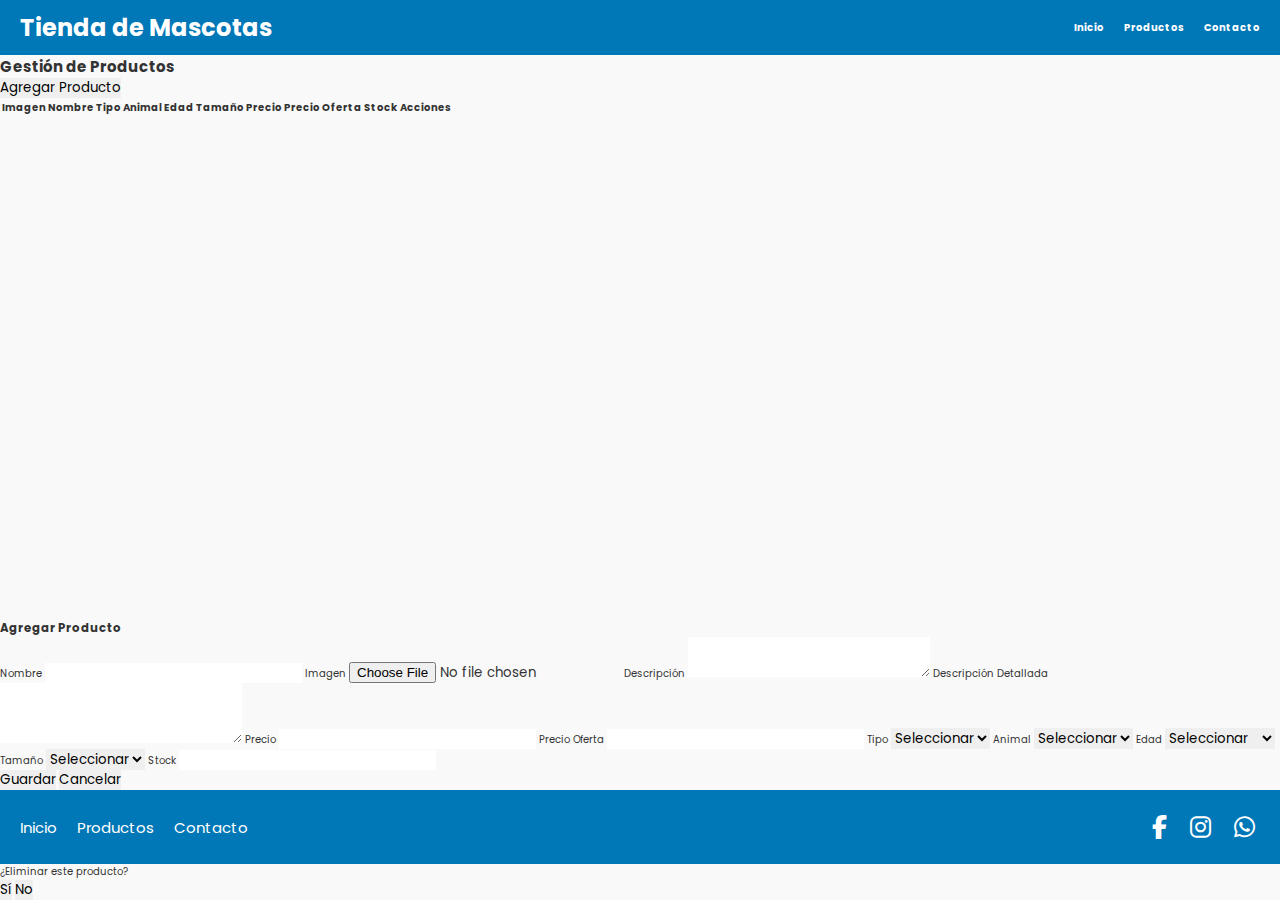
<file: abm.html>
<!DOCTYPE html>
<html lang="es">
<head>
  <meta charset="UTF-8">
  <meta name="viewport" content="width=device-width, initial-scale=1.0">
  <title>ABM Productos</title>
  <link rel="stylesheet" href="styles/styles.css">
  <link rel="stylesheet" href="https://fonts.googleapis.com/css2?family=Material+Symbols+Outlined">
  <link rel="stylesheet" href="https://cdnjs.cloudflare.com/ajax/libs/font-awesome/6.5.0/css/all.min.css">
</head>
<body>
  <header>
    <div class="logo"><a href="index.html"><h1>Tienda de Mascotas</h1></a></div>
    <nav>
      <ul>
        <li><a href="index.html">Inicio</a></li>
        <li><a href="productos.html">Productos</a></li>
        <li><a href="contacto.html">Contacto</a></li>
      </ul>
    </nav>
  </header>

  <main class="abm-main">
    <h2>Gestión de Productos</h2>

    <button id="btn-agregar" class="btn-vaciar">Agregar Producto</button>

    <table id="tabla-productos" class="abm-tabla">
      <thead>
        <tr>
          <th>Imagen</th>
          <th>Nombre</th>
          <th>Tipo</th>
          <th>Animal</th>
          <th>Edad</th>
          <th>Tamaño</th>
          <th>Precio</th>
          <th>Precio Oferta</th>
          <th>Stock</th>
          <th>Acciones</th>
        </tr>
      </thead>
      <tbody>
        <!-- Productos cargados desde Airtable -->
      </tbody>
    </table>
  </main>

  <!-- Modal para agregar o editar -->
  <div id="modal-producto" class="modal hidden">
    <div class="modal-content">
      <h3 id="modal-title">Agregar Producto</h3>
      <form id="form-producto">
        <label for="nombre">Nombre</label>
        <input type="text" name="nombre" id="nombre" required>

        <label for="imagen">Imagen</label>
        <input type="file" name="imagen" id="imagen" accept="image/*">

        <label for="descripcion">Descripción</label>
        <textarea id="descripcion" name="descripcion" rows="2"></textarea>

        <label for="descripcion_detallada">Descripción Detallada</label>
        <textarea id="descripcion_detallada" name="descripcion_detallada" rows="3"></textarea>

        <label for="precio">Precio</label>
        <input type="number" id="precio" name="precio" step="0.01" required>

        <label for="precio_oferta">Precio Oferta</label>
        <input type="number" id="precio_oferta" name="precio_oferta" step="0.01">

        <label for="tipo">Tipo</label>
        <select id="tipo" name="tipo" required>
          <option value="">Seleccionar</option>
          <option value="alimento">Alimento</option>
          <option value="accesorio">Accesorio</option>
          <option value="higiene">Higiene</option>
          <option value="juguete">Juguete</option>
        </select>

        <label for="animal">Animal</label>
        <select id="animal" name="animal" required>
          <option value="">Seleccionar</option>
          <option value="perro">Perro</option>
          <option value="gato">Gato</option>
        </select>

        <label for="edad">Edad</label>
        <select id="edad" name="edad" required>
          <option value="">Seleccionar</option>
          <option value="cachorro">Cachorro</option>
          <option value="adulto">Adulto</option>
          <option value="adulto mayor">Adulto Mayor</option>
          <option value="todas">Todas</option>
        </select>

        <label for="tamano">Tamaño</label>
        <select id="tamano" name="tamano" required>
          <option value="">Seleccionar</option>
          <option value="pequeno">Pequeño</option>
          <option value="mediano">Mediano</option>
          <option value="grande">Grande</option>
          <option value="todas">Todas</option>
        </select>

        <label for="stock">Stock</label>
        <input type="number" name="stock" id="stock" required>

        <div class="modal-buttons">
          <button type="submit" class="btn btn-confirmar">Guardar</button>
          <button type="button" class="btn btn-cancelar" id="cancelar-modal">Cancelar</button>
        </div>
      </form>
    </div>
  </div>

  <footer>
    <div class="footer-menu">
      <ul>
        <li><a href="index.html">Inicio</a></li>
        <li><a href="productos.html">Productos</a></li>
        <li><a href="contacto.html">Contacto</a></li>
      </ul>
    </div>
    <div class="footer-redes">
      <a href="#"><i class="fab fa-facebook-f"></i></a>
      <a href="#"><i class="fab fa-instagram"></i></a>
      <a href="#"><i class="fab fa-whatsapp"></i></a>
    </div>
  </footer>

  <div id="notificacion" class="notificacion hidden">
  <span id="notificacion-mensaje"></span>
</div>

<div id="toast-confirmacion" class="toast hidden">
  <div class="toast-content">
    <span id="toast-mensaje">¿Eliminar este producto?</span>
    <div class="toast-buttons">
      <button id="toast-confirmar" class="btn-confirmar">Sí</button>
      <button id="toast-cancelar" class="btn-cancelar">No</button>
    </div>
  </div>
</div>

  <script src="js/abm.js"></script>
</body>
</html>
</file>
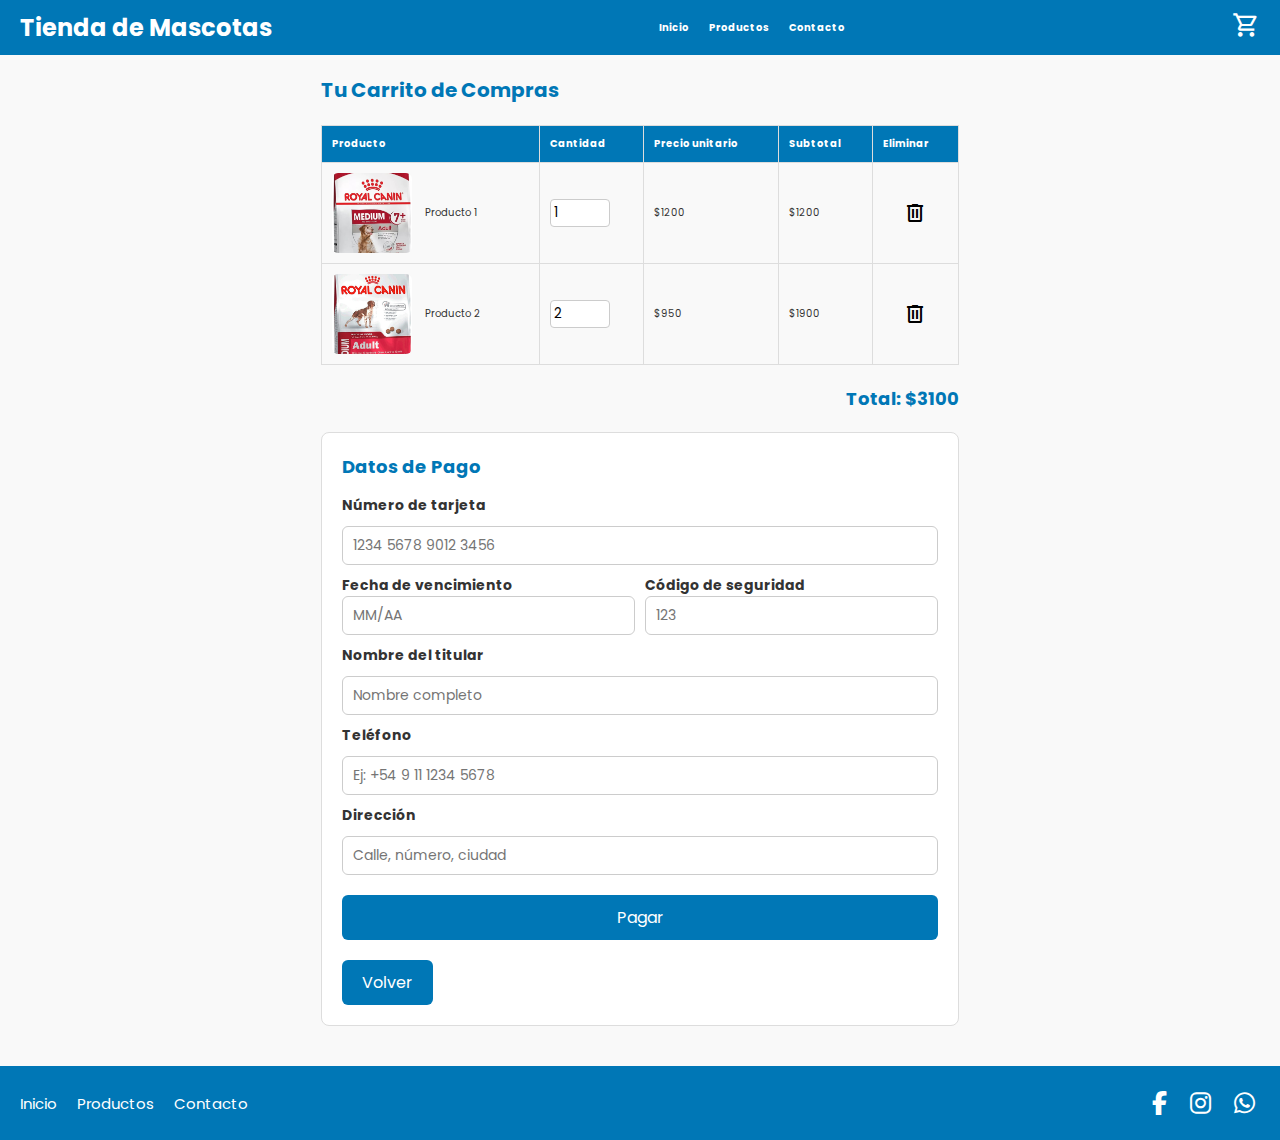
<file: carrito.html>
<!DOCTYPE html>
<html lang="es">
<head>
  <meta charset="UTF-8">
  <meta name="viewport" content="width=device-width, initial-scale=1.0">
  <link rel="stylesheet" href="styles/styles.css">
  <link rel="stylesheet" href="https://fonts.googleapis.com/css2?family=Material+Symbols+Outlined">
  <link rel="stylesheet" href="https://cdnjs.cloudflare.com/ajax/libs/font-awesome/6.5.0/css/all.min.css">
  <title>Carrito de Compras</title>
</head>
<body>

  <!-- HEADER -->
  <header>
    <div class="logo">
  <a href="index.html">
    <h1>Tienda de Mascotas</h1>
  </a>
</div>

    <nav>
      <ul>
        <li><a href="index.html">Inicio</a></li>
        <li><a href="productos.html">Productos</a></li>
        <li><a href="contacto.html">Contacto</a></li>
      </ul>
    </nav>
    <div class="carrito">
      <a href="carrito.html">
        <span class="material-symbols-outlined">shopping_cart</span>
      </a>
    </div>
  </header>

  <!-- CONTENIDO PRINCIPAL -->
  <main class="carrito-main">
    <h2>Tu Carrito de Compras</h2>

    <!-- Tabla de productos -->
    <table class="carrito-tabla">
      <thead>
        <tr>
          <th>Producto</th>
          <th>Cantidad</th>
          <th>Precio unitario</th>
          <th>Subtotal</th>
          <th>Eliminar</th>
        </tr>
      </thead>
      <tbody>
        <tr>
          <td>
            <img src="img/alimento_adulto_mayor_mediano.png" alt="Producto 1" class="carrito-img">
            <span>Producto 1</span>
          </td>
          <td><input type="number" value="1" min="1"></td>
          <td>$1200</td>
          <td>$1200</td>
          <td>
          <button class="btn-eliminar">
            <span class="material-symbols-outlined">delete</span>
          </button>
        </td>
        </tr>
        <tr>
          <td>
            <img src="img/alimento_adulto_mediano.png" alt="Producto 2" class="carrito-img">
            <span>Producto 2</span>
          </td>
          <td><input type="number" value="2" min="1"></td>
          <td>$950</td>
          <td>$1900</td>
          <td>
          <button class="btn-eliminar">
            <span class="material-symbols-outlined">delete</span>
          </button>
        </td>
        </tr>
      </tbody>
    </table>

    <!-- Total -->
    <div class="carrito-total">
      <h3>Total: $3100</h3>
    </div>

    <!-- Formulario de pago -->
    <div class="carrito-pago">
      <h3>Datos de Pago</h3>
      <form action="pago-exito.html" method="get">
        <label for="tarjeta">Número de tarjeta</label>
        <input type="text" id="tarjeta" name="tarjeta" placeholder="1234 5678 9012 3456" required>

        <div class="pago-secundario">
          <div class="campo">
            <label for="vencimiento">Fecha de vencimiento</label>
            <input type="text" id="vencimiento" name="vencimiento" placeholder="MM/AA" required>
          </div>
          <div class="campo">
            <label for="cvv">Código de seguridad</label>
            <input type="text" id="cvv" name="cvv" placeholder="123" required>
          </div>
        </div>

        <label for="nombre">Nombre del titular</label>
        <input type="text" id="nombre" name="nombre" placeholder="Nombre completo" required>

        <label for="telefono">Teléfono</label>
        <input type="tel" id="telefono" name="telefono" placeholder="Ej: +54 9 11 1234 5678" required>

        <label for="direccion">Dirección</label>
        <input type="text" id="direccion" name="direccion" placeholder="Calle, número, ciudad" required>

        <button type="submit" class="btn-pagar">Pagar</button>
      </form>
      <a href="productos.html" class="btn-volver">Volver</a>
    </div>
  </main>

  <!-- FOOTER -->
  <footer>
  <div class="footer-menu">
      <ul>
        <li><a href="index.html">Inicio</a></li>
        <li><a href="productos.html">Productos</a></li>
        <li><a href="contacto.html">Contacto</a></li>
      </ul>
    </div>
    <div class="footer-redes">
      <a href="https://facebook.com" target="_blank">
  <i class="fab fa-facebook-f"></i>
</a>
<a href="https://instagram.com" target="_blank">
  <i class="fab fa-instagram"></i>
</a>
<a href="https://wa.me/XXXXXXXXXX" target="_blank">
  <i class="fab fa-whatsapp"></i>
</a>
    </div>
  </footer>

</body>
</html>
</file>
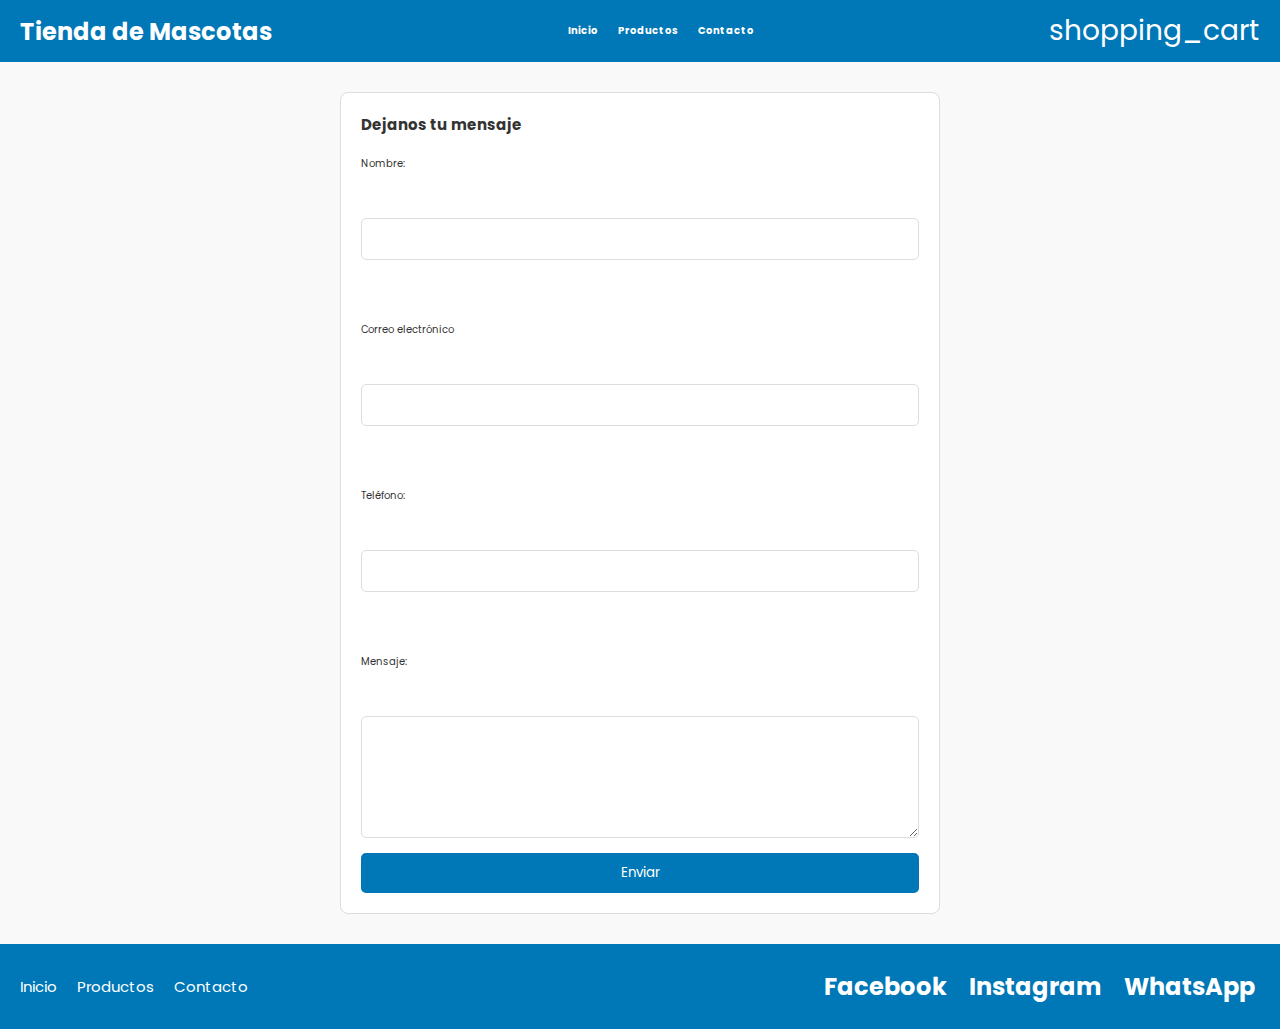
<file: contacto.html>
<!DOCTYPE html>
<html lang="es">
<head>
    <meta charset="UTF-8">
    <meta name="viewport" content="width=device-width, initial-scale=1.0">
    <link rel="stylesheet" href="styles/styles.css" />
    <title>Producto</title>
</head>
<body>

  <!-- HEADER -->
  <header>
    <div class="logo">
      <h1>Tienda de Mascotas</h1>
    </div>
    <nav>
      <ul>
        <li><a href="index.html">Inicio</a></li>
        <li><a href="productos.html">Productos</a></li>
        <li><a href="contacto.html">Contacto</a></li>
      </ul>
    </nav>
    <div class="carrito">
   <a href="#">
        <span class="material-symbols-outlined">shopping_cart</span>
      </a>
  </div>
  </header>

  <!-- CONTENIDO PRINCIPAL -->
  <main>
    <section class="contacto">
        <h2>Dejanos tu mensaje</h2>
        <form action="#" method="#">
            <label for="nombre">Nombre:</label><br>
            <input type="text" id="nombre" name="nombre" required><br><br>

            <label for="correo">Correo electrónico</label><br>
            <input type="email" id="correo" name="correo" required><br><br>

            <label for="telefono">Teléfono:</label><br>
            <input type="tel" id="telefono" name="telefono"><br><br>

            <label for="mensaje">Mensaje:</label><br>
            <textarea name="mensaje" id="mensaje" rows="5" required></textarea>
            
            <button type="submit">Enviar</button>
        </form>
    </section>
  </main>

  <!-- FOOTER -->
  <footer>
    <div class="footer-menu">
      <ul>
        <li><a href="index.html">Inicio</a></li>
        <li><a href="productos.html">Productos</a></li>
        <li><a href="contacto.html">Contacto</a></li>
      </ul>
    </div>
    <div class="footer-redes">
      <a href="https://facebook.com" target="_blank">Facebook</a>
      <a href="https://instagram.com" target="_blank">Instagram</a>
      <a href="https://wa.me/XXXXXXXXXX" target="_blank">WhatsApp</a>
    </div>
  </footer>

</body>
</html>
</file>
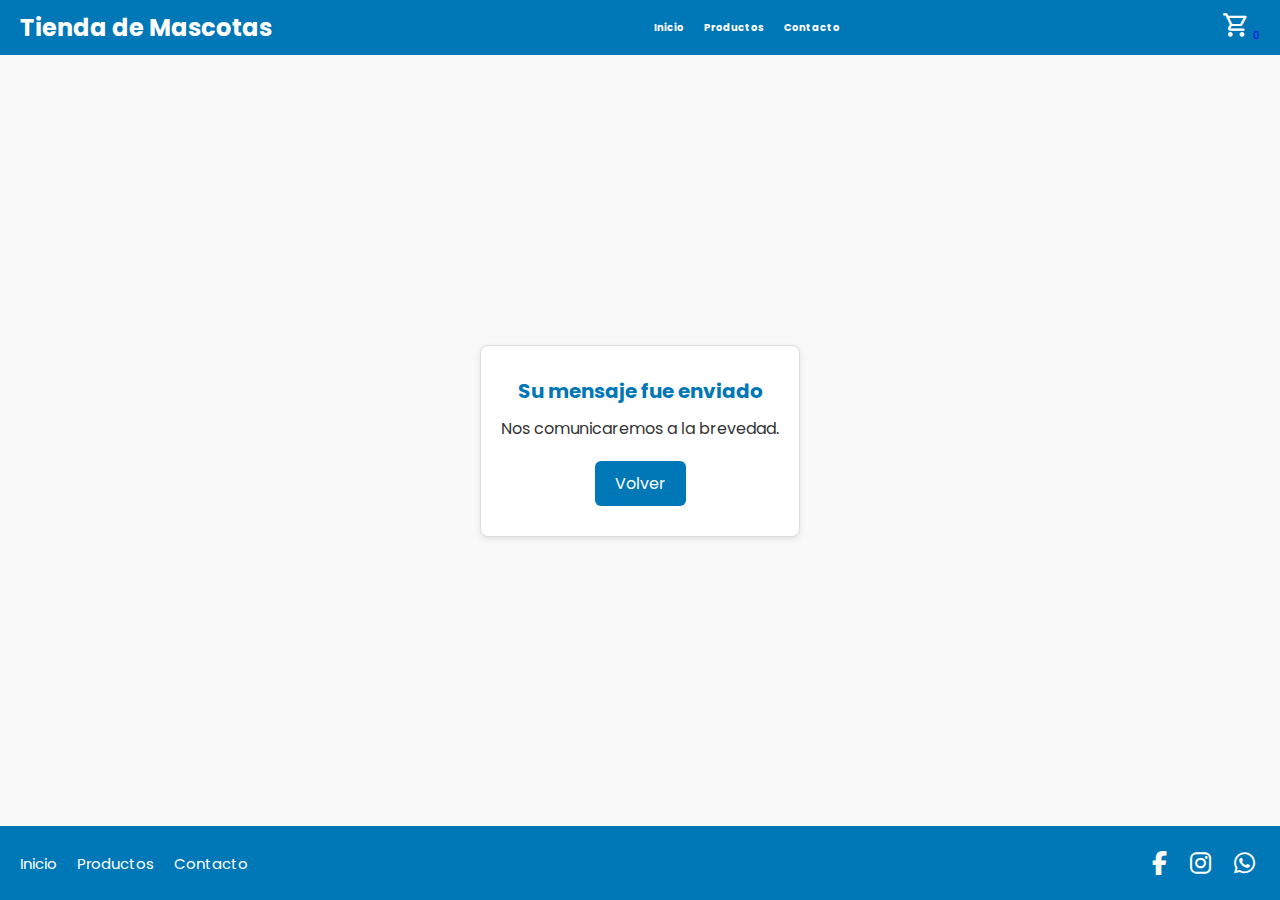
<file: mensaje-enviado.html>
<!DOCTYPE html>
<html lang="es">
<head>
    <meta charset="UTF-8">
    <meta name="viewport" content="width=device-width, initial-scale=1.0">
    <link rel="stylesheet" href="styles/styles.css" />
    <link rel="stylesheet" href="https://fonts.googleapis.com/css2?family=Material+Symbols+Outlined" />
    <link rel="stylesheet" href="https://cdnjs.cloudflare.com/ajax/libs/font-awesome/6.5.0/css/all.min.css">
    <title>Mensaje Enviado</title>
</head>
<body>

  
  <header>
    <div class="logo">
  <a href="index.html">
    <h1>Tienda de Mascotas</h1>
  </a>
</div>

    <nav>
      <ul>
        <li><a href="index.html">Inicio</a></li>
        <li><a href="productos.html">Productos</a></li>
        <li><a href="contacto.html">Contacto</a></li>
      </ul>
    </nav>
    <div class="carrito">
  <a href="carrito.html" class="carrito-icono">
    <span class="material-symbols-outlined">shopping_cart</span>
    <span class="carrito-contador">0</span>
  </a>
</div>
  </header>

  
   <main class="mensaje-main">
    <div class="mensaje-centro">
      <h2>Su mensaje fue enviado</h2>
      <p>Nos comunicaremos a la brevedad.</p>
      <a href="index.html" class="btn-volver">Volver</a>
    </div>
  </main>


  
  <footer>
    <div class="footer-menu">
      <ul>
        <li><a href="index.html">Inicio</a></li>
        <li><a href="productos.html">Productos</a></li>
        <li><a href="contacto.html">Contacto</a></li>
      </ul>
    </div>
    <div class="footer-redes">
      <a href="https://facebook.com" target="_blank">
  <i class="fab fa-facebook-f"></i>
</a>
<a href="https://instagram.com" target="_blank">
  <i class="fab fa-instagram"></i>
</a>
<a href="https://wa.me/XXXXXXXXXX" target="_blank">
  <i class="fab fa-whatsapp"></i>
</a>
    </div>
  </footer>
<script src="js/cartCount.js"></script>
</body>
</html>
</file>
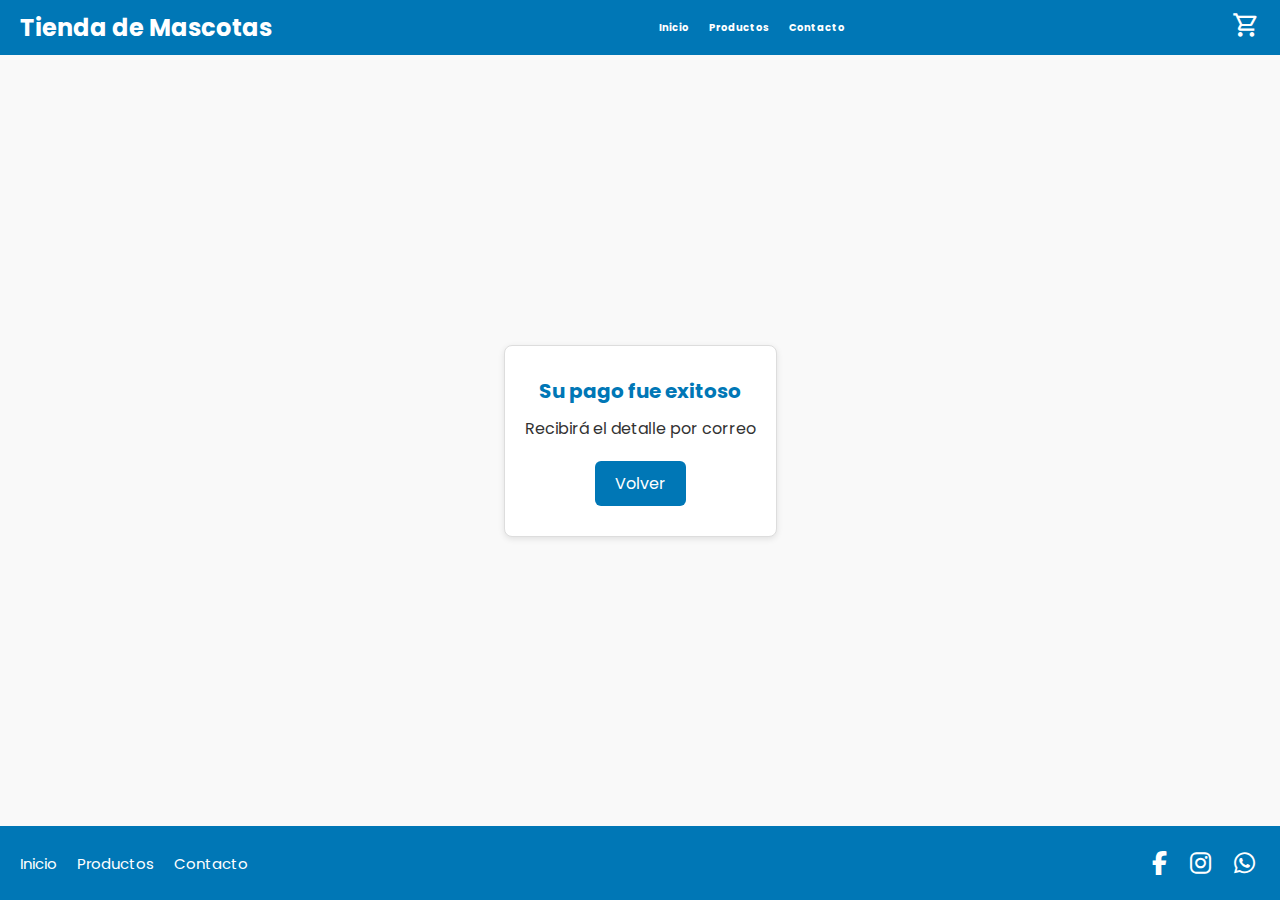
<file: pago-exito.html>
<!DOCTYPE html>
<html lang="es">
<head>
    <meta charset="UTF-8">
    <meta name="viewport" content="width=device-width, initial-scale=1.0">
    <link rel="stylesheet" href="styles/styles.css" />
    <link rel="stylesheet" href="https://fonts.googleapis.com/css2?family=Material+Symbols+Outlined" />
    <link rel="stylesheet" href="https://cdnjs.cloudflare.com/ajax/libs/font-awesome/6.5.0/css/all.min.css">
    <title>Pago-exito</title>
</head>
<body>

 
  <header>
    <div class="logo">
  <a href="index.html">
    <h1>Tienda de Mascotas</h1>
  </a>
</div>

    <nav>
      <ul>
        <li><a href="index.html">Inicio</a></li>
        <li><a href="productos.html">Productos</a></li>
        <li><a href="contacto.html">Contacto</a></li>
      </ul>
    </nav>
    <div class="carrito">
   <a href="carrito.html">
        <span class="material-symbols-outlined">shopping_cart</span>
      </a>
  </div>
  </header>

 
   <main class="mensaje-main">
    <div class="mensaje-centro">
      <h2>Su pago fue exitoso</h2>
      <p>Recibirá el detalle por correo</p>
      <a href="index.html" class="btn-volver">Volver</a>
    </div>
  </main>



  <footer>
  <div class="footer-menu">
      <ul>
        <li><a href="index.html">Inicio</a></li>
        <li><a href="productos.html">Productos</a></li>
        <li><a href="contacto.html">Contacto</a></li>
      </ul>
    </div>
    <div class="footer-redes">
      <a href="https://facebook.com" target="_blank">
  <i class="fab fa-facebook-f"></i>
</a>
<a href="https://instagram.com" target="_blank">
  <i class="fab fa-instagram"></i>
</a>
<a href="https://wa.me/XXXXXXXXXX" target="_blank">
  <i class="fab fa-whatsapp"></i>
</a>
    </div>
  </footer>

</body>
</html>
</file>
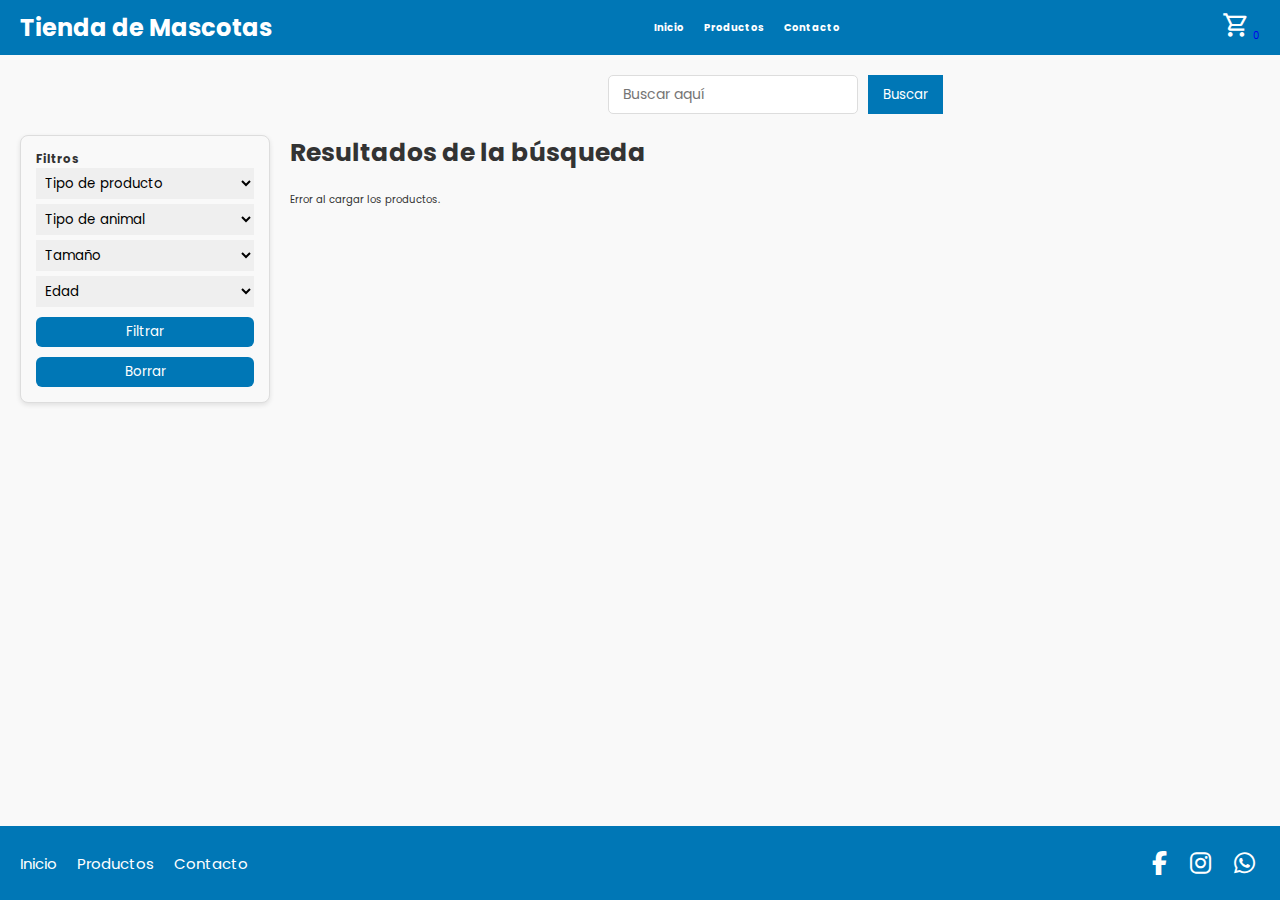
<file: productos.html>
<!DOCTYPE html>
<html lang="es">
<head>
  <meta charset="UTF-8">
  <meta name="viewport" content="width=device-width, initial-scale=1.0">
 <link rel="stylesheet" href="styles/styles.css" />
 <link rel="stylesheet" href="https://fonts.googleapis.com/css2?family=Material+Symbols+Outlined" />
 <link rel="stylesheet" href="https://cdnjs.cloudflare.com/ajax/libs/font-awesome/6.5.0/css/all.min.css">
  <title>Tienda de Mascotas - Productos</title>
</head>
<body>

  <header>
    <div class="logo">
  <a href="index.html">
    <h1>Tienda de Mascotas</h1>
  </a>
</div>

    <nav>
      <ul>
        <li><a href="index.html">Inicio</a></li>
        <li><a href="productos.html">Productos</a></li>
        <li><a href="contacto.html">Contacto</a></li>
      </ul>
    </nav>
     <div class="carrito">
  <a href="carrito.html" class="carrito-icono">
    <span class="material-symbols-outlined">shopping_cart</span>
    <span class="carrito-contador">0</span>
  </a>
</div>
  </header>


  <main class="productos-main">
  
    <aside class="filtros">
      <h3>Filtros</h3>
      <form>

        
      <select name="tipo">
        <option value="">Tipo de producto</option>
        <option value="alimento">Alimentos</option>
        <option value="accesorio">Accesorios</option>
        <option value="juguete">Juguetes</option>
        <option value="higiene">Higiene</option>
      </select>
     
      <select name="animal">
        <option value="">Tipo de animal</option>
        <option value="perro">Perro</option>
        <option value="gato">Gato</option>
      </select>

      
      <select name="tamano">
        <option value="">Tamaño</option>
        <option value="pequeno">Pequeño</option>
        <option value="mediano">Mediano</option>
        <option value="grande">Grande</option>
      </select>

      
      <select name="edad">
        <option value="">Edad</option>
        <option value="cachorro">Cachorro</option>
        <option value="adulto">Adulto</option>
        <option value="adulto mayor">Adulto mayor</option>
      </select>

      

     
      <button type="submit">Filtrar</button>
      <button type="reset">Borrar</button>
    </form>
    </aside>

    <section class="resultados">
        <div class="buscador">
                <form action="#">
                    <input type="text" placeholder=" Buscar aquí" />
                    <button type="submit">Buscar</button>
                </form>
        </div>
      <h2>Resultados de la búsqueda</h2>
      <div class="grid-productos" id="productos-container">
  
      </div>
    </section>

  </main>

 
  <footer>
 <div class="footer-menu">
      <ul>
        <li><a href="index.html">Inicio</a></li>
        <li><a href="productos.html">Productos</a></li>
        <li><a href="contacto.html">Contacto</a></li>
      </ul>
    </div>
    <div class="footer-redes">
      <a href="https://facebook.com" target="_blank">
  <i class="fab fa-facebook-f"></i>
</a>
<a href="https://instagram.com" target="_blank">
  <i class="fab fa-instagram"></i>
</a>
<a href="https://wa.me/XXXXXXXXXX" target="_blank">
  <i class="fab fa-whatsapp"></i>
</a>
    </div>
  </footer>
<script src="js/productos.js"></script>
<script src="js/cartCount.js"></script>
</body>
</html>
</file>
<file: styles/styles.css>
@import url("https://fonts.googleapis.com/css2?family=Chivo:ital,wght@0,100..900;1,100..900&family=Poppins:ital,wght@0,100;0,200;0,300;0,400;0,500;0,600;0,700;0,800;0,900;1,100;1,200;1,300;1,400;1,500;1,600;1,700;1,800;1,900&display=swap");

*{
    font-family: "Poppins", sans-serif;
    margin: 0;
    padding: 0;
    box-sizing: border-box;
    outline: none;
    border: none;
    text-decoration: none;
    transition: all 0.2s linear;
}

html{
    font-size: 62.5%;
    overflow-x: hidden;
    scroll-padding-top: 5rem;
    scroll-behavior: smooth;
    
}

body{
    min-height: 100vh;
    display: grid;
    grid-template-rows: auto 1fr auto;
    background-color: #f9f9f9;
    color: #333;
    
}


header{
    display: flex;
    justify-content: space-between;
    align-items: center;
    background: #0077b6;
    color: #fff;
    padding: 1rem 2rem;
}

header .logo h1{
    font-size: 2.4rem;
}

header .logo a {
  text-decoration: none;
  color: #fff;
}

header nav ul{
    list-style: none;
    display: flex;
    gap: 2rem;
}

header nav ul li a {
    text-decoration: none;
    color: #fff;
    font-weight: bold;
}

header nav ul li a:hover{
    color: #90e0ef;
}

header .material-symbols-outlined{
    font-size: 2.8rem;
    cursor: pointer;
    color: #fff;
}

.home-main h2{
    font-size: 3rem;
    padding-left: 2rem;
}

footer {
    display: flex;
    justify-content: space-between;
    align-items: center;
    background: #0077b6;
    color: #fff;
    padding: 2rem;
    
}

footer .footer-menu ul {
    display: flex;
    gap: 2rem;
    list-style: none;
}

footer .footer-menu a{
    color: #fff;
    font-size: 1.5rem;
}

footer .footer-menu a:hover{
    color: #90e0ef;
}

footer .footer-redes a{
 margin-left: 1rem;
  text-decoration: none;
  color: #fff;
  font-weight: bold;
  display: inline-flex;
  align-items: center;
  justify-content: center;
   font-size: 2.4rem;
padding: 0.5rem;
}

.footer-redes a:hover {
  color: #90e0ef;
}

.footer-redes .material-symbols-outlined {
  font-size: 2.4rem;
}

/*.grid-ofertas {
    display: grid;
    grid-template-columns: repeat(3, 1fr);
    gap: 2rem;
    padding: 2rem;
}

.grid-ofertas .producto{
    background: #fff;
    padding: 2rem;
    border: 1px solid #ddd;
    border-radius: 0.8rem;
    text-align: center;

}

.grid-ofertas .producto:hover {
    cursor: pointer;
    transform: scale(1.05);
}*/.grid-ofertas {
  display: grid;
  grid-template-columns: repeat(3, 1fr);
  gap: 2rem;
  padding: 2rem;
}

.grid-ofertas .producto {
  display: flex;
  flex-direction: row;
  align-items: flex-start;
  background: #fff;
  padding: 1rem;
  border: 1px solid #ddd;
  border-radius: 0.8rem;
  transition: transform 0.2s ease, box-shadow 0.2s ease;
}

.grid-ofertas .producto img {
  width: 120px;
  height: 120px;
  object-fit: cover;
  border-radius: 0.5rem;
  margin-right: 1rem;
}

.grid-ofertas .producto-info {
  flex: 1;
}

.grid-ofertas .producto-info h3 {
  font-size: 1.6rem;
  margin-bottom: 0.5rem;
}

.grid-ofertas .producto-info p {
  font-size: 1.4rem;
  margin-bottom: 0.5rem;
  color: #555;
}
.grid-ofertas .producto-info .precio-tachado {
  text-decoration: line-through;
    font-weight: bold;
  color: #0077b6;
  font-size: 1.6rem;
}

.grid-ofertas .producto-info .precio {
  font-weight: bold;
  color: #0077b6;
  font-size: 1.6rem;
}

.grid-ofertas .producto:hover {
  transform: translateY(-5px);
  box-shadow: 0 4px 10px rgba(0,0,0,0.2);
}

.home-main {
    padding: 2rem;
}

.productos-main {
    display: grid;
    grid-template-columns: 25rem 1fr;;
    gap: 2rem;
    padding:0 2rem;
    align-items: start;
    margin: 2rem 0;
}

aside {
    width: 100%;
    background: #f9f9f9;
    padding: 1.5rem;
    margin-top: 6rem;
    box-shadow: 0 2px 5px rgba(0,0,0,0.1);
    border: 1px solid #ddd;
    border-radius: 0.8rem;
}
 aside button {
    width: 100%; /* botones en bloque */
    
    padding: 0.6rem;
    margin-top: 0.5rem;
    background: #0077b6;
    color: #fff;
    border: none;
    border-radius: 6px;
    cursor: pointer;
  }

  aside button:hover {
    background: #448dec;
  }
 .filtros form {
  display: flex;
  flex-direction: column;
  gap: 0.5rem;
}

.filtros select, 
.filtros button {
  padding: 0.5rem;

}

.resultados h2{
    font-size: 2.5rem;
}

.grid-productos {
  display: grid;
  grid-template-columns: repeat(3, 1fr);
  gap: 2rem;
  margin-top: 2rem;
}

.grid-productos .producto {
  display: flex;
  flex-direction: row;
  align-items: flex-start;
  background: #fff;
  padding: 1rem;
  border: 1px solid #ddd;
  border-radius: 0.8rem;
  transition: transform 0.2s ease, box-shadow 0.2s ease;
}

.grid-productos .producto img {
  width: 120px;
  height: 120px;
  object-fit: cover;
  border-radius: 0.5rem;
  margin-right: 1rem;
}

.grid-productos .producto-info h3 {
  font-size: 1.6rem;
  margin-bottom: 0.5rem;
}

.grid-productos .producto-info p {
  font-size: 1.4rem;
  margin-bottom: 0.5rem;
  color: #555;
}

.grid-productos .producto-info .precio {
  font-weight: bold;
  color: #0077b6;
  font-size: 1.6rem;
}

.grid-productos .producto:hover {
  transform: translateY(-5px);
  box-shadow: 0 4px 10px rgba(0,0,0,0.2);
}

.buscador {
    text-align: center;
    margin-bottom: 2rem;
}

.buscador form {
    display: inline-flex;
    gap: 1rem;
}

.buscador input{
    padding: 0.8rem 1rem;
    border: 1px solid #ddd;
    border-radius:0.5rem ;
    width: 25rem;
    font-size: 1.4rem;
}

.buscador button{
    background: #0077b6;
    color: #fff;
    padding: 0.8rem 1.5rem;
    border: none;
    cursor: pointer;
}

.buscador button:hover{
    background: #023e8a;
}

.producto-main {
  display: grid;
  grid-template-columns: 1fr 2fr 1fr; /* 1/4 - 2/4 - 1/4 */
  padding: 2rem;
}

.producto-detalle {
    grid-column: 2 / 3; /* ocupa la columna central */
  background: #fff;
  padding: 2rem;
  border-radius: 8px;
  border: 1px solid #ddd;
  display: flex;
  gap: 2rem;
  align-items: start;
}

.producto-detalle img{
    max-width: 30rem;
    border-radius: 0.8rem;
}

.producto-info{
    flex: 1;

}

.producto-info h2 {
    font-size: 2.4rem;
    margin-bottom: 1rem;
}

.producto-info p {
    font-size: 1.5rem;
    margin-bottom: 2rem;
}

.producto-info form {
    display: flex;
    align-items: center;
    gap: 1rem;
}

.producto-info input[type=number] {
    width: 6rem;
    padding: 0.5rem;
}

.producto-info button{
    background: #0077b6;
    color: #fff;
    padding: 1rem 2rem;
    border:none;
    border-radius: 0.5rem;
    cursor: pointer;
}

.producto-info button:hover {
    background: #023e8a;
}

.contacto {
    max-width: 60rem;
    margin: 3rem auto;
    background: #fff;
    padding: 2rem;
    border-radius: 0.8rem;
    border: 1px solid #ddd;
}

.contacto h2{
    padding-bottom: 2rem;
}

.contacto form {
    display: flex;
    flex-direction: column;
    gap: 1.5rem;
}

.contacto input, .contacto textarea {
    padding: 1rem;
    border: 1px solid #ddd;
    border-radius: 0.5rem;
}

.contacto button {
    background: #0077b6;
    color: #fff;
    padding: 1rem;
    border: none;
    border-radius: 0.5rem;
    cursor: pointer;
}

.contacto button:hover {
    background: #023e8a;
}

.mensaje-main {
  flex: 1;
  display: flex;
  justify-content: center;
  align-items: center;
  padding: 2rem;
}

.mensaje-centro {
  text-align: center;
  background: #fff;
  padding: 3rem 2rem;
  border-radius: 8px;
  border: 1px solid #ddd;
  box-shadow: 0 2px 6px rgba(0,0,0,0.1);
}

.mensaje-centro h2 {
  font-size: 2rem;
  color: #0077b6;
  margin-bottom: 1rem;
}

.mensaje-centro p {
  font-size: 1.6rem;
  color: #333;
}

.btn-volver {
  display: inline-block;
  margin-top: 2rem;
  padding: 1rem 2rem;
  background: #0077b6;
  color: #fff;
  text-decoration: none;
  border-radius: 6px;
  font-size: 1.6rem;
  transition: background 0.2s;
}

.btn-volver:hover {
  background: #023e8a;
}


.carrito-main {
  flex: 1;
  padding: 2rem;
  max-width: 1000px;
  margin: 0 auto;
  background: #f9f9f9;
}

.carrito-main h2 {
  margin-bottom: 2rem;
  font-size: 2rem;
  color: #0077b6;
}

.carrito-tabla {
  width: 100%;
  border-collapse: collapse;
  margin-bottom: 2rem;
}

.carrito-tabla th,
.carrito-tabla td {
  padding: 1rem;
  border: 1px solid #ddd;
  text-align: left;
  vertical-align: middle;
}

.carrito-tabla th {
  background: #0077b6;
  color: #fff;
}

.carrito-img {
  width: 80px;
  height: 80px;
  object-fit: cover;
  border-radius: 6px;
  margin-right: 1rem;
  vertical-align: middle;
}

.carrito-tabla td input[type="number"] {
  width: 60px;
  padding: 0.3rem;
  border: 1px solid #ccc;
  border-radius: 4px;
}

.carrito-total {
  display: flex;
  justify-content: flex-end;
  margin-bottom: 2rem;
}

.carrito-total h3 {
  font-size: 1.8rem;
  color: #0077b6;
}

.carrito-pago {
  background: #fff;
  padding: 2rem;
  border-radius: 8px;
  border: 1px solid #ddd;
  margin-bottom: 2rem;
}

.carrito-pago h3 {
  margin-bottom: 1.5rem;
  color: #0077b6;
  font-size: 1.8rem;
}

.carrito-pago form {
  display: flex;
  flex-direction: column;
  gap: 1rem;
}

.carrito-pago label {
  font-weight: bold;
  font-size: 1.4rem;
}

.carrito-pago input {
  padding: 0.8rem 1rem;
  border: 1px solid #ccc;
  border-radius: 6px;
  font-size: 1.4rem;
}

.pago-secundario {
  display: flex;
  gap: 1rem;
}

.pago-secundario .campo {
  flex: 1;
  display: flex;
  flex-direction: column;
}

.carrito-pago button.btn-pagar {
  background: #0077b6;
  color: #fff;
  padding: 1rem 2rem;
  border: none;
  border-radius: 6px;
  cursor: pointer;
  font-size: 1.6rem;
  margin-top: 1rem;
}

.carrito-pago button.btn-pagar:hover {
  background: #023e8a;
}

td .btn-eliminar {
  display: flex;
  justify-content: center;
  align-items: center;
  margin: 0 auto; /* opcional */
  background: transparent;
  border: none;
  cursor: pointer;
  color: #000;
  font-size: 2rem;
  transition: transform 0.2s;
}

td .btn-eliminar:hover {
  transform: scale(1.2);
  color: #e60000;
}

.menu-toggle {
  display: none;
  cursor: pointer;
  font-size: 3rem;
  color: #fff;
}



@media (max-width: 1024px) {
 
  nav ul {
    display: none; 
  }

  .menu-toggle {
    display: block; 
  }

 
  .ofertas {
    grid-template-columns: repeat(2, 1fr);
  }

 
  .productos-main {
    grid-template-columns: 200px 1fr; 
  }
  .grid-ofertas {
    grid-template-columns: repeat(2, 1fr);
  }
  .grid-productos {
    grid-template-columns: repeat(2, 1fr);
  }
}


@media (max-width: 768px) {

header .logo h1{
    font-size: 1.5rem;
    
  }
  .grid-ofertas {
    grid-template-columns: 1fr;
  }
  .grid-ofertas .producto {
    flex-direction: column;
    align-items: center;
    text-align: center;
  }
  .grid-ofertas .producto img {
    margin: 0 0 1rem 0;
  }

 


  .productos-main {
    grid-template-columns: 10rem 1fr; 
  }

  .productos-resultados {
    grid-template-columns: 1fr; 
  }

 
  .producto-detalle {
    flex-direction: column;
    align-items: center;
  }

   .grid-productos {
    grid-template-columns: 1fr;
  }
  .grid-productos .producto {
    flex-direction: column;
    align-items: center;
    text-align: center;
  }
  .grid-productos .producto img {
    margin: 0 0 1rem 0;
  }

  .pago-secundario {
    flex-direction: column;
  }
  .carrito-tabla td img {
    width: 60px;
    height: 60px;
  }
  .carrito-total {
    justify-content: center;
  }
}


@media (max-width: 576px) {


 
   .productos-main {
    display: flex;
    flex-direction: column;
    padding: 1rem;
  }

  /* Filtros en horizontal */
  .filtros {
    display: flex;
    flex-direction: row; /* horizontal */
    flex-wrap: wrap;
    gap: 0.5rem;
    margin-bottom: 1rem;
    width: 100%;
  }

  .filtros form {
    display: flex;
    flex-direction: row; /* elementos del formulario en fila */
    flex-wrap: wrap;
    gap: 0.5rem;
    width: 100%;
  }

  .filtros select,
  .filtros button {
    flex: 1 1 auto; /* que cada elemento se ajuste */
    min-width: 8rem;
  }

  /* Buscador debajo de los filtros */
  .buscador {
    width: 100%;
    margin-bottom: 1rem;
  }

  /* Resultados debajo de los filtros */
  .productos-resultados,
  .grid-productos {
    grid-template-columns: 1fr; /* grilla de una columna */
    gap: 1rem;
  }

  footer .footer-menu a{
    
    font-size: 1rem;
}

footer .footer-redes a{
 
   font-size: 1.5rem;

}
}
</file>
